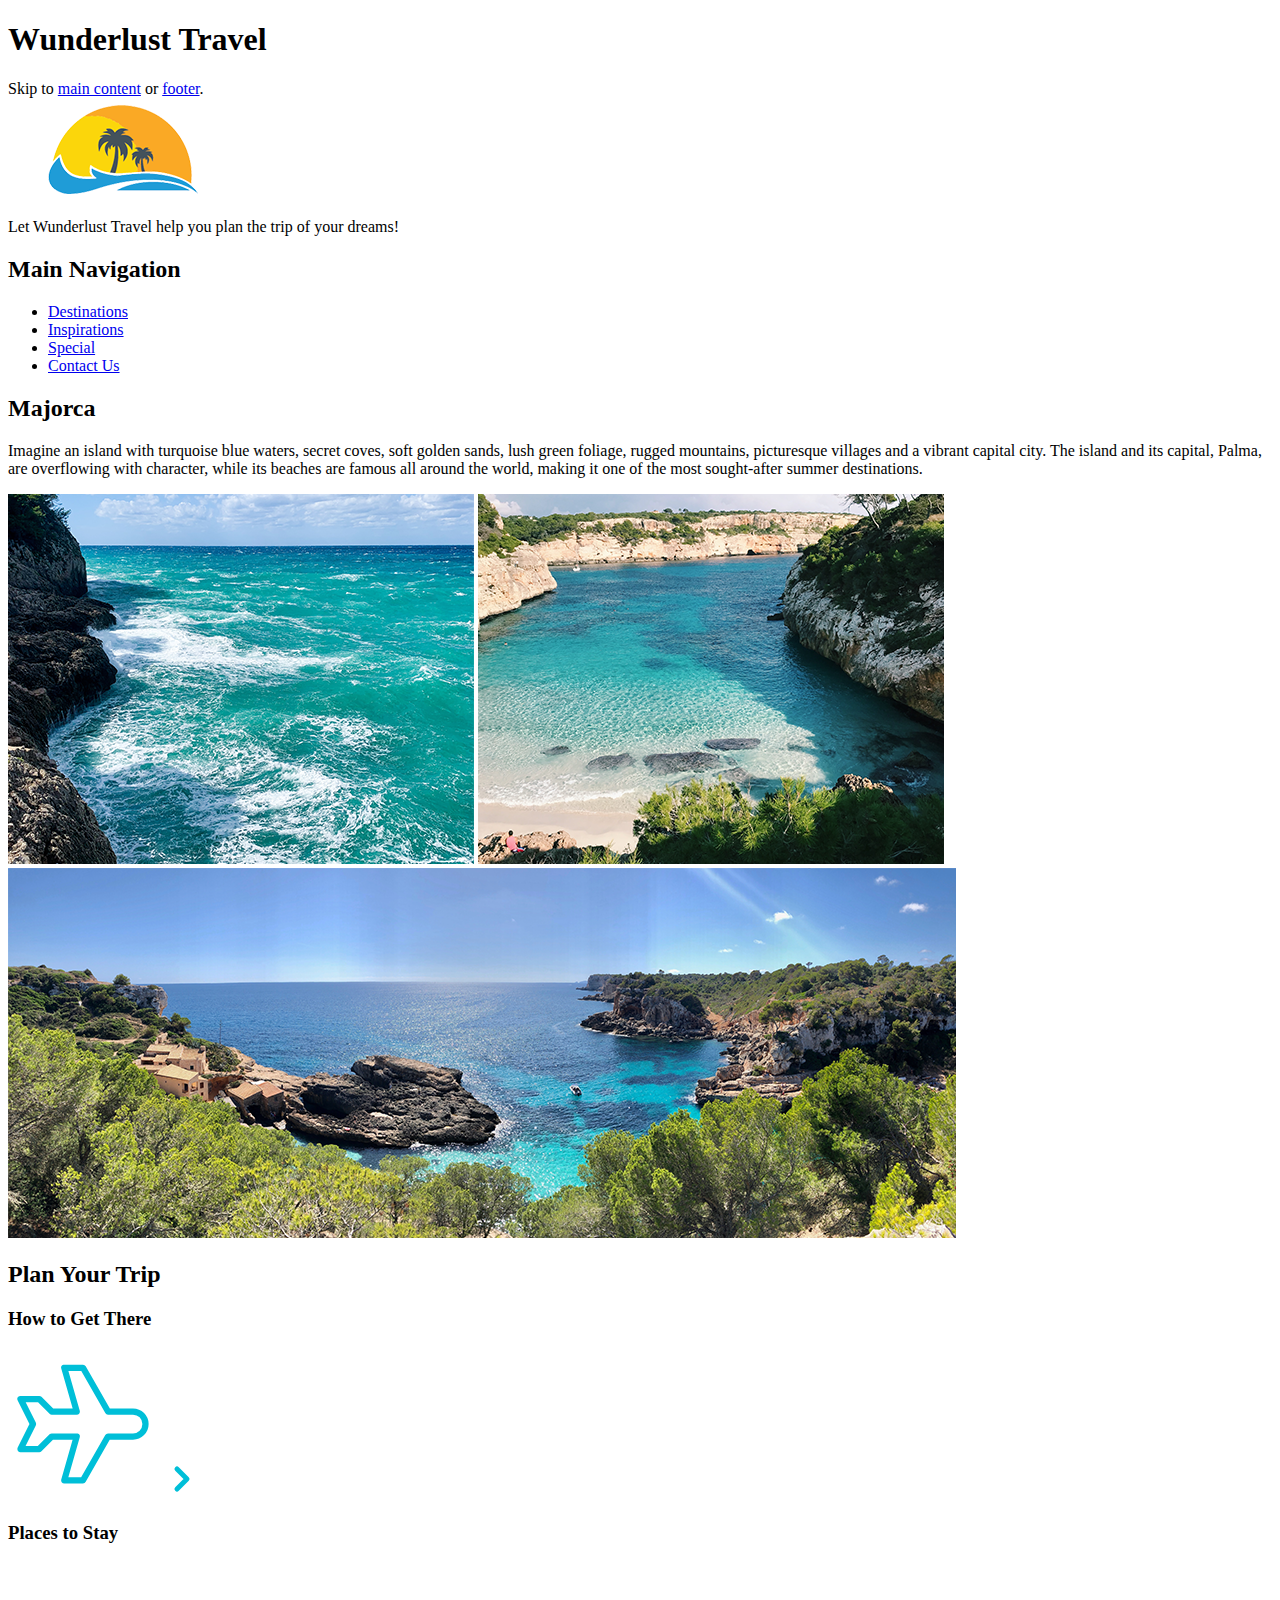
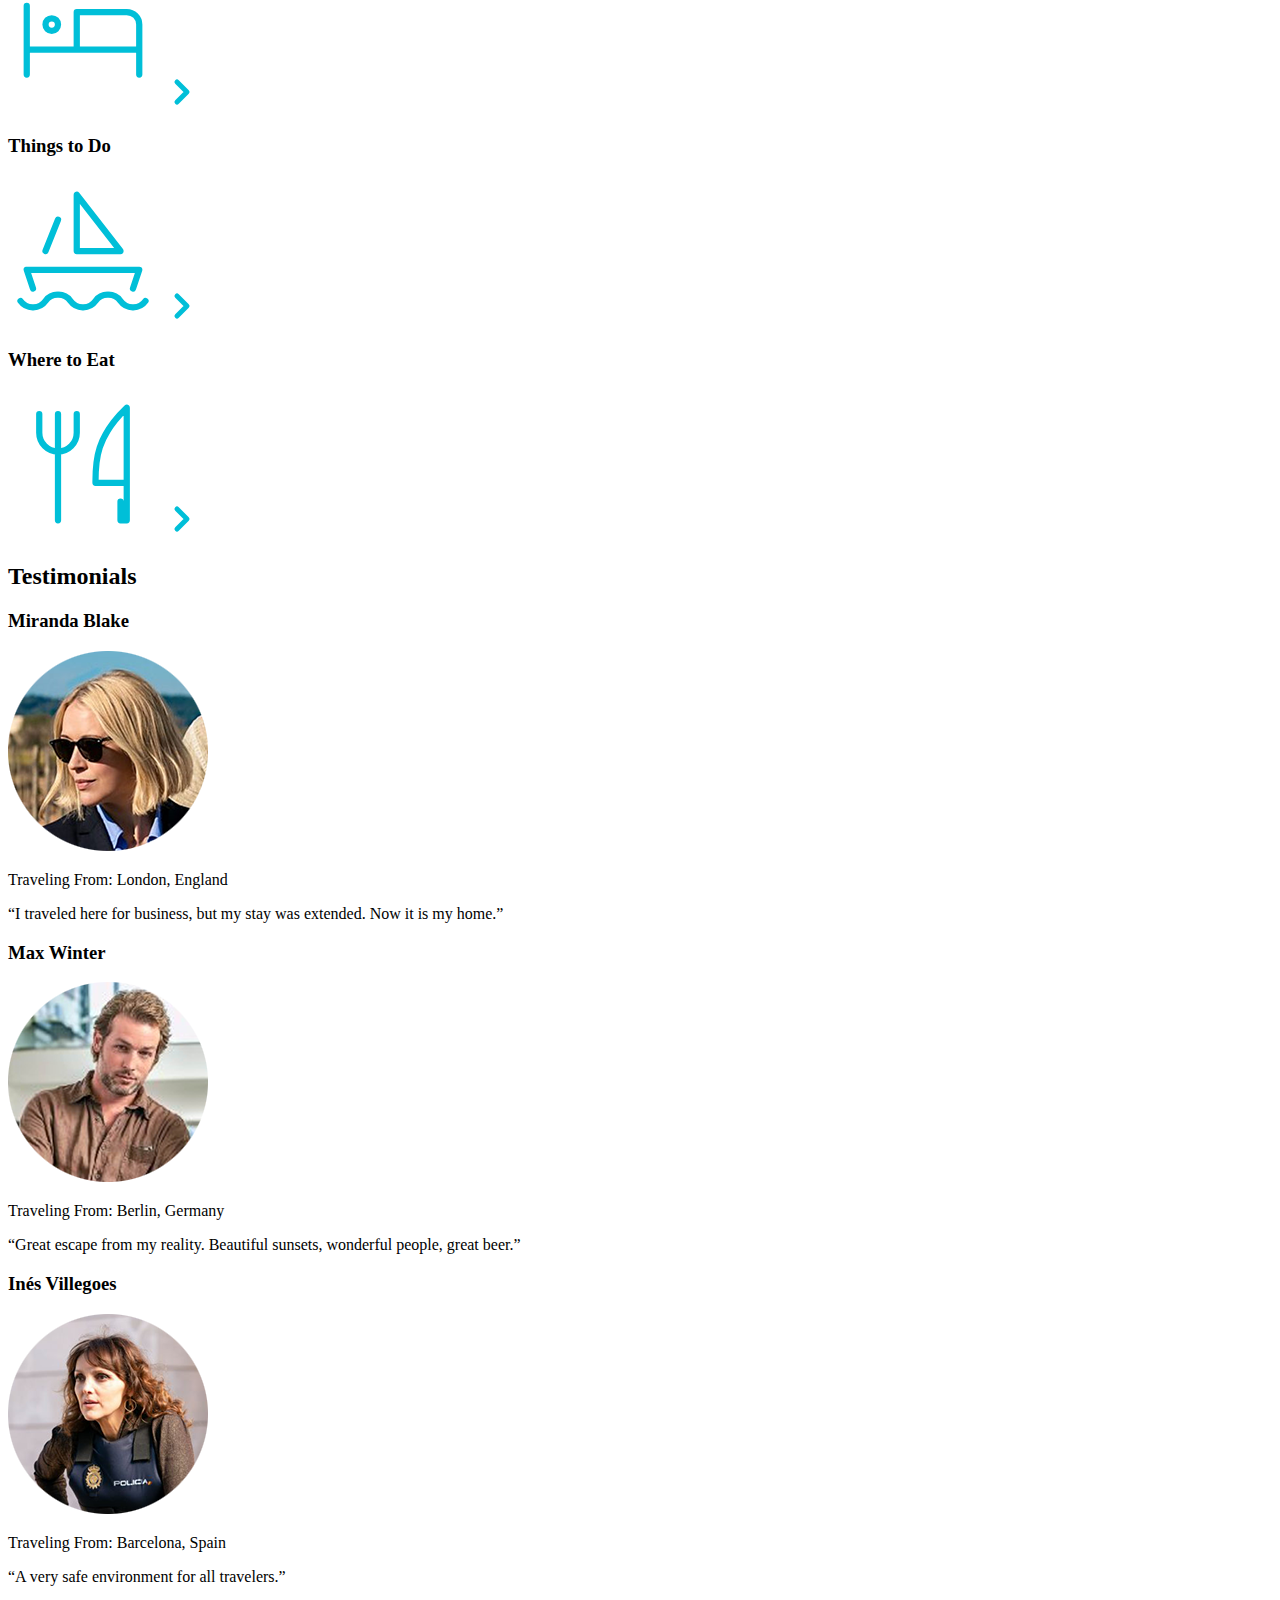
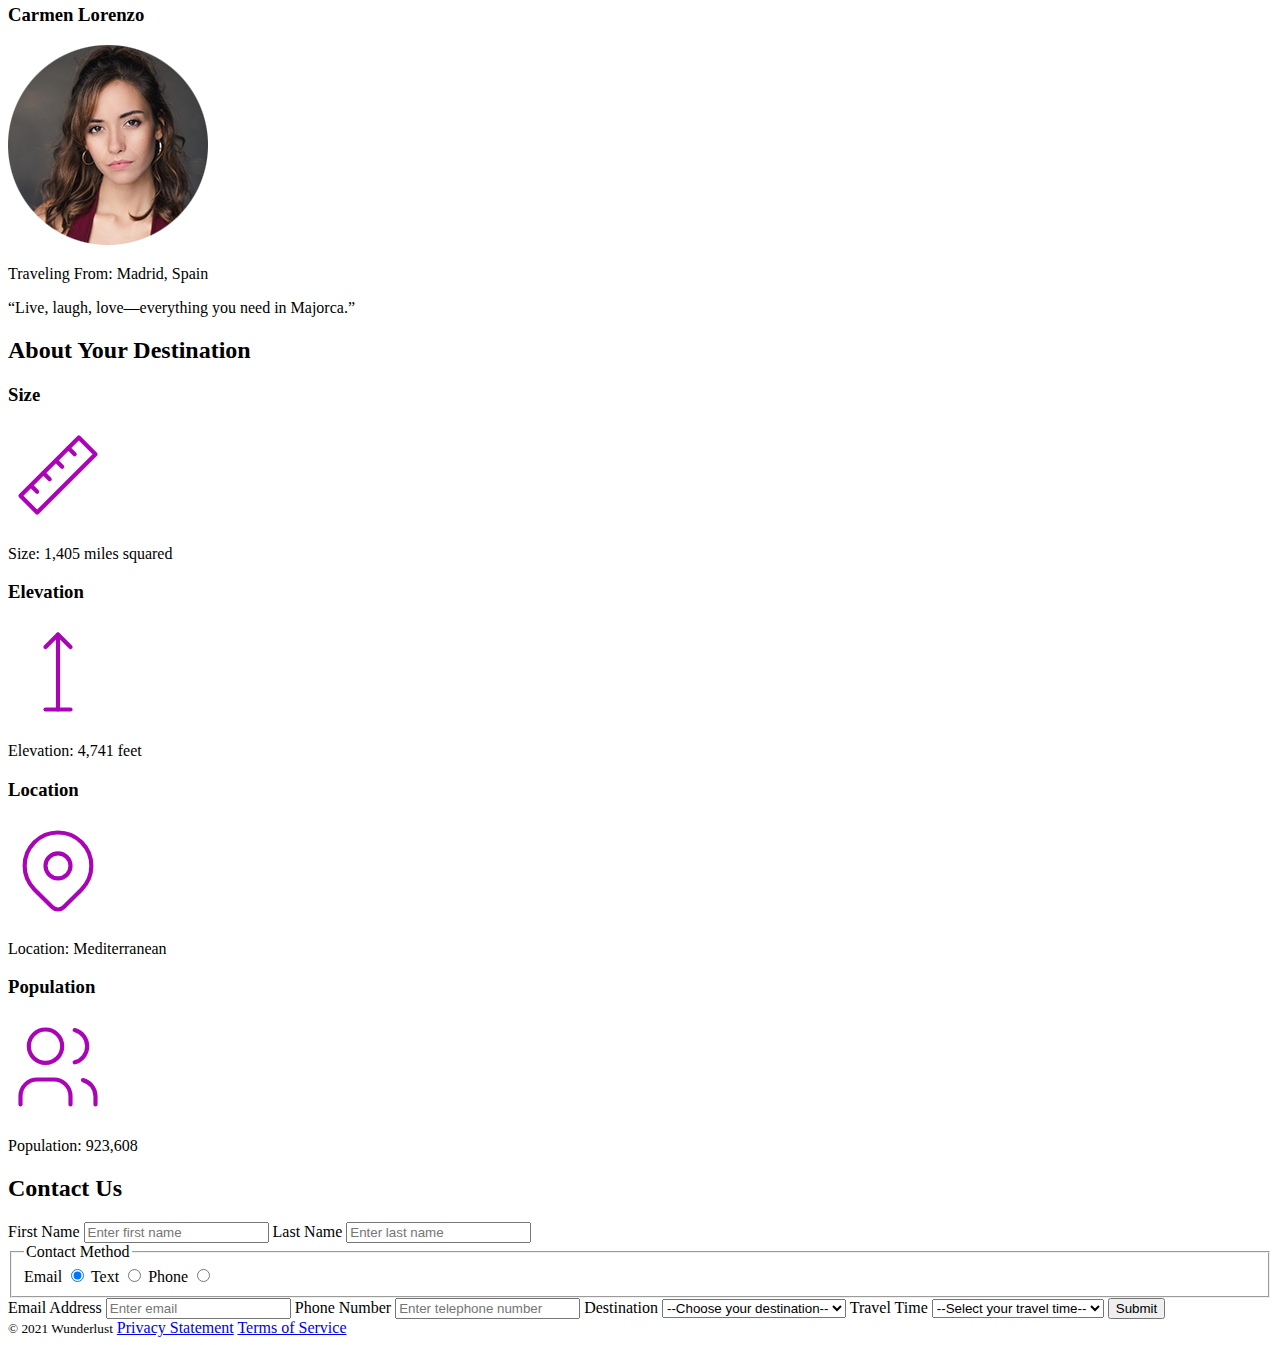
<file: index.html>
<!DOCTYPE html>
<html lang="en">
<head>
    <meta charset="UTF-8">
    <meta name="viewport" content="width=device-width, initial-scale=1.0">
    <title>Wunderlust Travel</title>
</head>
<body>
    <header>
        <h1>Wunderlust Travel</h1>
        <div> Skip to <a href="#main">main content</a> or <a href="#footer">footer</a>.</div>

        <picture>
            <source media="(min-width: 1024px)" srcset="images/logo-L.png">
            <source media="(max-width: 780px)" srcset="images/logo-M.png">
            <source media="(max-width: 320px)" srcset="images/logo-S.png">
            <img src="images/logo-S.png" alt="logo">
        </picture>

        <p>Let Wunderlust Travel help you plan the trip of your dreams!</p>

        <h2>Main Navigation</h2>
            <nav>
                <ul>
                    <li><a href="#">Destinations</a></li>
                    <li><a href="#">Inspirations</a></li>
                    <li><a href="#">Special</a></li>
                    <li><a href="#contact">Contact Us</a></li>
                </ul>
            </nav>
    </header>
    <main id="main">
        <section>
            <h2>Majorca</h2>
            <p>Imagine an island with turquoise blue waters, secret coves, soft golden sands, lush green foliage, rugged mountains, picturesque villages and a vibrant capital city. The island and its capital, Palma, are overflowing with character, while its beaches are famous all around the world, making it one of the most sought-after summer destinations.</p>

            <picture>
                <source media="(min-width: 1024px)" srcset="images/majorca-waves-L.png">
                <source media="(max-width: 780px)" srcset="images/majorca-waves-M.png">
                <source media="(max-width: 320px)" srcset="images/majorca-waves-S.png">
                <img src="images/majorca-waves-S.png" alt="Ocean waves crashing against the rocky shores of Majorca on a sunny day">
            </picture>

            <picture>
                <source media="(min-width: 1024px)" srcset="images/majorca-beach-L.png">
                <source media="(max-width: 780px)" srcset="images/majorca-beach-M.png">
                <source media="(max-width: 320px)" srcset="images/majorca-beach-S.png">
                <img src="images/majorca-beach-S.png" alt="An aerial view of a sandy beach in Majorca with ocean waters surrounded by rocky cliffs on a sunny day">
            </picture>

            <picture>
                <source media="(min-width: 1024px)" srcset="images/majorca-cove-L.png">
                <source media="(max-width: 780px)" srcset="images/majorca-cove-M.png">
                <source media="(max-width: 320px)" srcset="images/majorca-cove-S.png">
                <img src="images/majorca-cove-S.png" alt="A lush cove in Majorca with ocean waters in the distance shimmering in the sunlight">
            </picture>
        </section>
        <section>
            <h2>Plan Your Trip</h2>
                <h3>How to Get There</h3>
                    <span>
                        <svg xmlns="http://www.w3.org/2000/svg" class="icon icon-tabler icon-tabler-plane" width="150" height="150" viewBox="0 0 24 24" stroke-width="1" stroke="#00bfd8" fill="none" stroke-linecap="round" stroke-linejoin="round">
                            <path stroke="none" d="M0 0h24v24H0z" fill="none"/>
                            <path d="M16 10h4a2 2 0 0 1 0 4h-4l-4 7h-3l2 -7h-4l-2 2h-3l2 -4l-2 -4h3l2 2h4l-2 -7h3z" />
                        </svg>
                    </span>
                    <a href="#" title="Search for flights">
                        <span>
                            <svg xmlns="http://www.w3.org/2000/svg" class="icon icon-tabler icon-tabler-chevron-right" width="40" height="40" viewBox="0 0 24 24" stroke-width="3" stroke="#00bfd8" fill="none" stroke-linecap="round" stroke-linejoin="round">
                                <path stroke="none" d="M0 0h24v24H0z" fill="none"/>
                                <polyline points="9 6 15 12 9 18" />
                            </svg>
                        </span>     
                    </a>
                <h3>Places to Stay</h3>
                    <span>
                        <svg xmlns="http://www.w3.org/2000/svg" class="icon icon-tabler icon-tabler-bed" width="150" height="150" viewBox="0 0 24 24" stroke-width="1" stroke="#00bfd8" fill="none" stroke-linecap="round" stroke-linejoin="round">
                            <path stroke="none" d="M0 0h24v24H0z" fill="none"/>
                            <path d="M3 7v11m0 -4h18m0 4v-8a2 2 0 0 0 -2 -2h-8v6" />
                            <circle cx="7" cy="10" r="1" />
                        </svg>
                    </span>
                    <a href="#" title="Search for Hotels">
                        <span>
                            <svg xmlns="http://www.w3.org/2000/svg" class="icon icon-tabler icon-tabler-chevron-right" width="40" height="40" viewBox="0 0 24 24" stroke-width="3" stroke="#00bfd8" fill="none" stroke-linecap="round" stroke-linejoin="round">
                                <path stroke="none" d="M0 0h24v24H0z" fill="none"/>
                                <polyline points="9 6 15 12 9 18" />
                            </svg>
                        </span>
                    </a>
                <h3>Things to Do</h3>
                    <span>
                        <svg xmlns="http://www.w3.org/2000/svg" class="icon icon-tabler icon-tabler-sailboat" width="150" height="150" viewBox="0 0 24 24" stroke-width="1" stroke="#00bfd8" fill="none" stroke-linecap="round" stroke-linejoin="round">
                            <path stroke="none" d="M0 0h24v24H0z" fill="none"/>
                            <path d="M2 20a2.4 2.4 0 0 0 2 1a2.4 2.4 0 0 0 2 -1a2.4 2.4 0 0 1 2 -1a2.4 2.4 0 0 1 2 1a2.4 2.4 0 0 0 2 1a2.4 2.4 0 0 0 2 -1a2.4 2.4 0 0 1 2 -1a2.4 2.4 0 0 1 2 1a2.4 2.4 0 0 0 2 1a2.4 2.4 0 0 0 2 -1" />
                            <path d="M4 18l-1 -3h18l-1 3" />
                            <path d="M11 12h7l-7 -9v9" />
                            <line x1="8" y1="7" x2="6" y2="12" />
                        </svg>
                    </span>
                    <a href="#" title="Search for Activities">
                        <span>
                            <svg xmlns="http://www.w3.org/2000/svg" class="icon icon-tabler icon-tabler-chevron-right" width="40" height="40" viewBox="0 0 24 24" stroke-width="3" stroke="#00bfd8" fill="none" stroke-linecap="round" stroke-linejoin="round">
                                <path stroke="none" d="M0 0h24v24H0z" fill="none"/>
                                <polyline points="9 6 15 12 9 18" />
                            </svg>
                        </span>
                    </a>
                <h3>Where to Eat</h3>
                    <span>
                        <svg xmlns="http://www.w3.org/2000/svg" class="icon icon-tabler icon-tabler-tools-kitchen-2" width="150" height="150" viewBox="0 0 24 24" stroke-width="1" stroke="#00bfd8" fill="none" stroke-linecap="round" stroke-linejoin="round">
                            <path stroke="none" d="M0 0h24v24H0z" fill="none"/>
                            <path d="M19 3v12h-5c-.023 -3.681 .184 -7.406 5 -12zm0 12v6h-1v-3m-10 -14v17m-3 -17v3a3 3 0 1 0 6 0v-3" />
                        </svg>
                    </span>
                    <a href="#" title="Search for Restaurants">
                        <span>
                            <svg xmlns="http://www.w3.org/2000/svg" class="icon icon-tabler icon-tabler-chevron-right" width="40" height="40" viewBox="0 0 24 24" stroke-width="3" stroke="#00bfd8" fill="none" stroke-linecap="round" stroke-linejoin="round">
                                <path stroke="none" d="M0 0h24v24H0z" fill="none"/>
                                <polyline points="9 6 15 12 9 18" />
                            </svg>
                        </span> 
                    </a>
        </section>
        <section>
            <h2>Testimonials</h2>
                <h3>Miranda Blake</h3>
                    <picture>
                        <source media="(min-width: 1024px)" srcset="images/miranda-blake-L.png">
                        <source media="(max-width: 780px)" srcset="images/miranda-blake-M.png">
                        <source media="(max-width: 320px)" srcset="images/miranda-blake-S.png">
                        <img src="images/miranda-blake-S.png" alt="A portrait photo of a blonde woman named Miranda Blake wearing sunglasses">
                    </picture>
                    <p>Traveling From: London, England</p>
                    <q>I traveled here for business, but my stay was extended. Now it is my home.</q>

                <h3>Max Winter</h3>
                    <picture>
                        <source media="(min-width: 1024px)" srcset="images/max-winter-L.png">
                        <source media="(max-width: 780px)" srcset="images/max-winter-M.png">
                        <source media="(max-width: 320px)" srcset="images/max-winter-S.png">
                        <img src="images/max-winter-S.png" alt="A portrait photo of an adult man named Max Winter wearing a brown collared shirt">
                    </picture>
                    <p>Traveling From: Berlin, Germany</p>
                    <q>Great escape from my reality. Beautiful sunsets, wonderful people, great beer.</q>

                <h3>Inés Villegoes</h3>
                    <picture>
                        <source media="(min-width: 1024px)" srcset="images/ines-villegoes-L.png">
                        <source media="(max-width: 780px)" srcset="images/ines-villegoes-M.png">
                        <source media="(max-width: 320px)" srcset="images/ines-villegoes-S.png">
                        <img src="images/ines-villegoes-S.png" alt="A portrait photo of a redheaded woman named Inés Villegoes wearing blue police vest over a brown long-sleeve shirt">
                    </picture>
                    <p>Traveling From: Barcelona, Spain</p>
                    <q>A very safe environment for all travelers.</q>

                <h3>Carmen Lorenzo</h3>
                    <picture>
                        <source media="(min-width: 1024px)" srcset="images/carmen-lorenzo-L.png">
                        <source media="(max-width: 780px)" srcset="images/carmen-lorenzo-M.png">
                        <source media="(max-width: 320px)" srcset="images/carmen-lorenzo-S.png">
                        <img src="images/carmen-lorenzo-S.png" alt="A portrait photo of a young woman with reddish-brown hair named Carmen Lorenzo wearing large hoop earrings and a red top">
                    </picture>
                    <p>Traveling From: Madrid, Spain</p>
                    <q>Live, laugh, love&#8212;everything you need in Majorca.</q>
        </section>
        <section>
            <h2>About Your Destination</h2>
                <h3>Size</h3>
                    <span>
                        <svg xmlns="http://www.w3.org/2000/svg" class="icon icon-tabler icon-tabler-ruler-2" width="100" height="100" viewBox="0 0 24 24" stroke-width="1" stroke="#a905b6" fill="none" stroke-linecap="round" stroke-linejoin="round">
                            <path stroke="none" d="M0 0h24v24H0z" fill="none"/>
                            <path d="M17 3l4 4l-14 14l-4 -4z" />
                            <path d="M16 7l-1.5 -1.5" />
                            <path d="M13 10l-1.5 -1.5" />
                            <path d="M10 13l-1.5 -1.5" />
                            <path d="M7 16l-1.5 -1.5" />
                        </svg>
                    </span>
                    <p>Size: 1,405 miles squared</p>
                <h3>Elevation</h3>
                    <span>
                        <svg xmlns="http://www.w3.org/2000/svg" class="icon icon-tabler icon-tabler-arrow-top-bar" width="100" height="100" viewBox="0 0 24 24" stroke-width="1" stroke="#a905b6" fill="none" stroke-linecap="round" stroke-linejoin="round">
                            <path stroke="none" d="M0 0h24v24H0z" fill="none"/>
                            <line x1="12" y1="21" x2="12" y2="3" />
                            <path d="M15 6l-3 -3l-3 3" />
                            <line x1="9" y1="21" x2="15" y2="21" />
                        </svg>
                    </span>
                    <p>Elevation: 4,741 feet</p>
                <h3>Location</h3>
                    <span>
                        <svg xmlns="http://www.w3.org/2000/svg" class="icon icon-tabler icon-tabler-map-pin" width="100" height="100" viewBox="0 0 24 24" stroke-width="1" stroke="#a905b6" fill="none" stroke-linecap="round" stroke-linejoin="round">
                            <path stroke="none" d="M0 0h24v24H0z" fill="none"/>
                            <circle cx="12" cy="11" r="3" />
                            <path d="M17.657 16.657l-4.243 4.243a2 2 0 0 1 -2.827 0l-4.244 -4.243a8 8 0 1 1 11.314 0z" />
                        </svg>
                    </span>
                    <p>Location: Mediterranean</p>
                <h3>Population</h3>
                    <span>
                        <svg xmlns="http://www.w3.org/2000/svg" class="icon icon-tabler icon-tabler-users" width="100" height="100" viewBox="0 0 24 24" stroke-width="1" stroke="#a905b6" fill="none" stroke-linecap="round" stroke-linejoin="round">
                            <path stroke="none" d="M0 0h24v24H0z" fill="none"/>
                            <circle cx="9" cy="7" r="4" />
                            <path d="M3 21v-2a4 4 0 0 1 4 -4h4a4 4 0 0 1 4 4v2" />
                            <path d="M16 3.13a4 4 0 0 1 0 7.75" />
                            <path d="M21 21v-2a4 4 0 0 0 -3 -3.85" />
                        </svg>
                    </span>
                    <p>Population: 923,608</p>
        </section>
        <section id="contact">
            <h2>Contact Us</h2>

            <form action="https://wp.zybooks.com/form-viewer.php" method="post">
				<label for="first-name">First Name</label>
				<input id="first-name" name="first-name" type="text" placeholder="Enter first name" required>

                <label for="last-name">Last Name</label>
				<input id="last-name" name="last-name" type="text" placeholder="Enter last name" required>

                <fieldset>
					<legend>Contact Method</legend>
					<label for="choice1">Email</label>
					<input
						id="choice1"
						name="contact-method"
						type="radio"
						value="email"
						checked
						required
					>
					<label for="choice2">Text</label>
					<input
						id="choice2"
						name="contact-method"
						type="radio"
						value="text"
					>
                    <label for="choice3">Phone</label>
                    <input
						id="choice3"
						name="contact-method"
						type="radio"
						value="phone"
					>
				</fieldset>

				<label for="email">Email Address</label>
				<input id="email" name="email" type="email" placeholder="Enter email" required>

				<label for="phone">Phone Number</label>
				<input id="phone" name="phone" type="tel" placeholder="Enter telephone number" required>
				
                <label for="destination">Destination</label>
                <select id="destination" name="destination" required>
                    <option value="" selected>--Choose your destination--</option>
                    <option value="Barcelona">Barcelona</option>
                    <option value="Granada">Granada</option>
                    <option value="Ibiza">Ibiza</option>
                    <option value="Madrid">Madrid</option>
                    <option value="Majorca">Majorca</option>
                    <option value="Seville">Seville</option>
                    <option value="Tenerife">Tenerife</option>
                    <option value="Valencia">Valencia</option>
                </select>

                <label for="travel-time">Travel Time</label>
                <select id="travel-time" name="travel-time" required>
                    <option value="" selected>--Select your travel time--</option>
                    <option value="Fall">Fall</option>
                    <option value="Winter">Winter</option>
                    <option value="Spring">Spring</option>
                    <option value="Summer">Summer</option>
                    <option value="Flexible">Flexible</option>
                </select>

				<input type="submit" value="Submit">
            </form>
        </section>
    </main>
    <footer id="footer">
        <small>&copy; 2021 Wunderlust</small>
        <a href="#">Privacy Statement</a>
        <a href="#">Terms of Service</a>
    </footer>
</body>
</html>
</file>
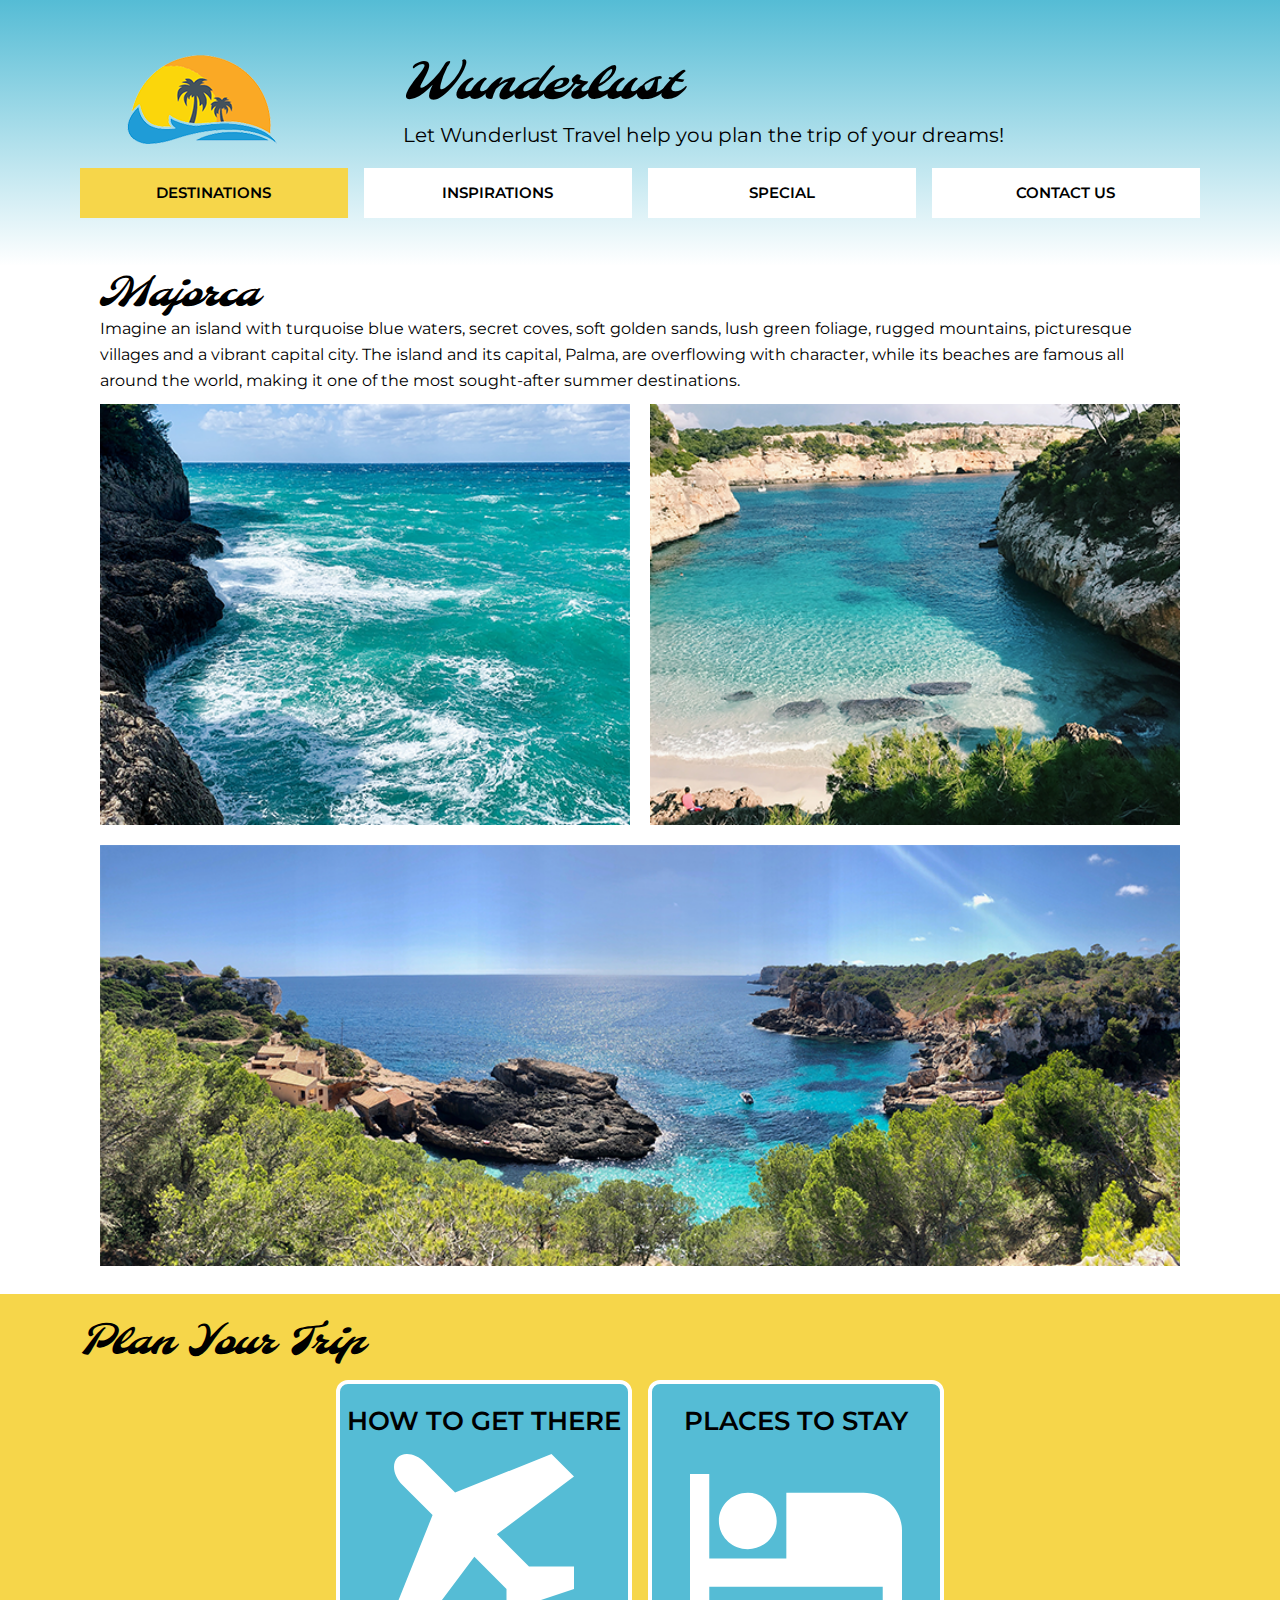
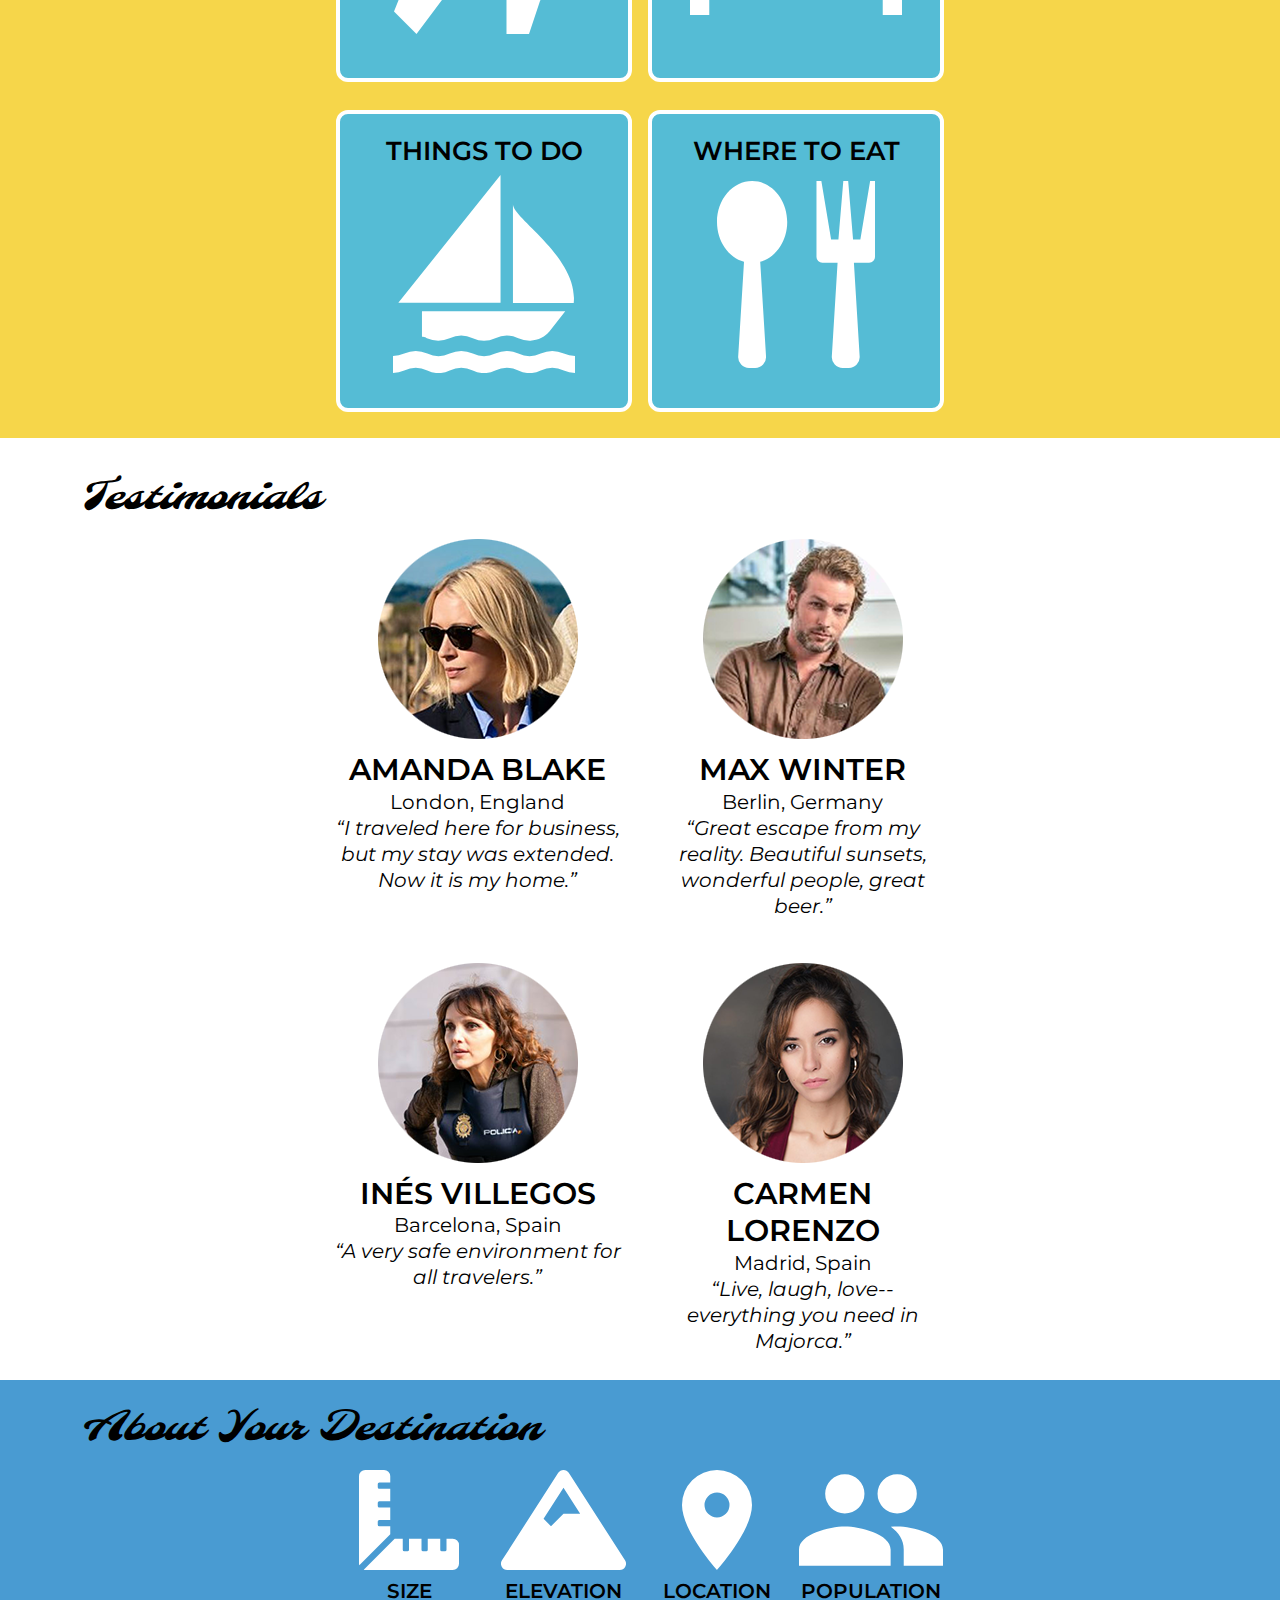
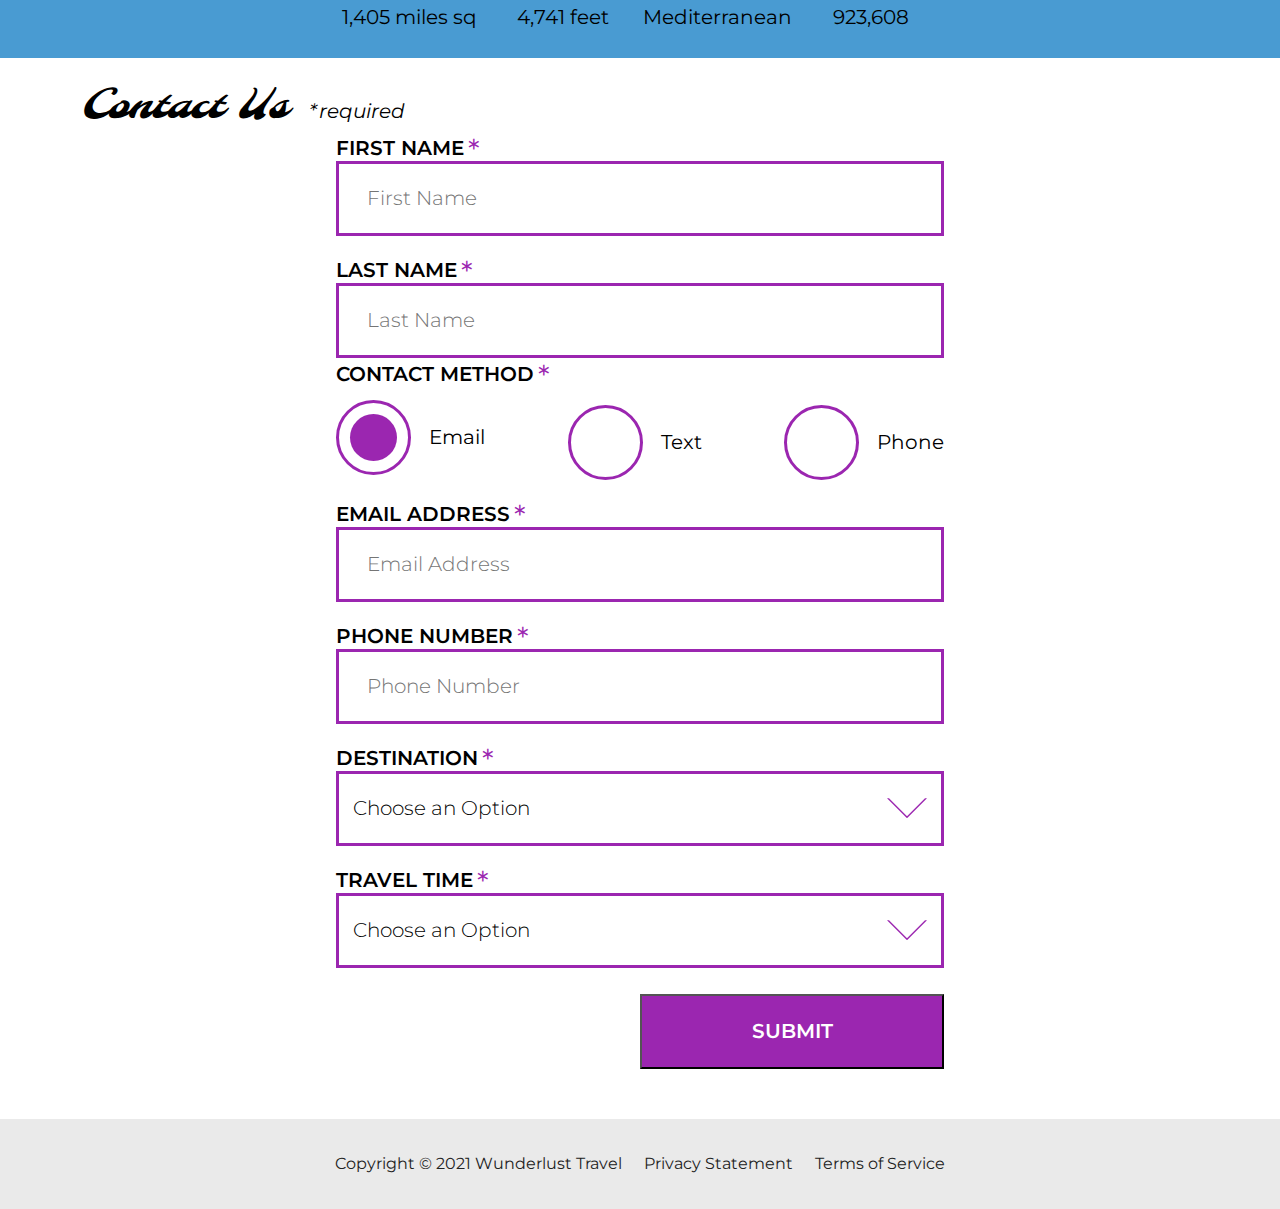
<file: wunderlust-majorca.html>
<!DOCTYPE html>
<html lang="en">
    <head>
        <meta charset="utf-8">
        <meta name="viewport" content="width=device-width, initial-scale=1">
        <meta name="author" content="Jessica Barnett, Christina Carrasquilla">
        <meta name="description" content="Let Wunderlust Travel take you to beautiful Majorca this year! Majorca is a beautiful island and offers beauty and fun to its visitors">
        <meta name="keywords" content="travel, majorca, beach, island, vacation, destination, getaway, restaurants in majorca, entertainment in majorca, testimonials from visitors">
        <title>Wunderlust Travel</title>
        <meta name="robots" content="index,follow">

        <!-- ~~~~~~~~~~ TWITTER CARD TAGS ~~~~~~~~~~ -->
        <meta name="twitter:card" content="summary_large_image">
        <meta name="twitter:site" content="@wunderlusttravel">
        <meta name="twitter:creator" content="@wunderlusttravel">
        <meta name="twitter:title" content="Wunderlust Travel: Majorca">
        <meta name="twitter:description" content="Let Wunderlust Travel take you to beautiful Majorca this year! Majorca is a beautiful island and offers beauty and fun to its visitors">
        <meta name="twitter:image" content="https://wunderlusttravel.com/images/majorca-cove.png">

        <!-- ~~~~~~~~~~ OPEN GRAPH META TAGS ~~~~~~~~~~ -->
        <meta property="og:title" content="See Majorca with Wunderlust Travel">
        <meta property="og:type" content="website">
        <meta property="og:image" content="https://wunderlusttravel.com/images/majorca-cove.png">
        <meta property="og:url" content="https://wunderlusttravel.com/majorca">
        <meta property="og:description" content="Let Wunderlust Travel take you to beautiful Majorca this year! Majorca is a beautiful island and offers beauty and fun to its visitors">
        <!-- ~~~~~~~~~~FAVICON ~~~~~~~~~~ -->
        <link rel="shortcut icon" href="images/favicon.png">

        <!-- ~~~~~~~~~~ GOOGLE FONTS ~~~~~~~~~~ -->
        <link rel="preconnect" href="https://fonts.googleapis.com">
        <link rel="preconnect" href="https://fonts.gstatic.com" crossorigin>
        <link href="https://fonts.googleapis.com/css2?family=Molle:ital@1&family=Montserrat:wght@400;600&display=swap" rel="stylesheet">
        <link href="styles.css" rel="stylesheet">
    </head>
    <body>
        <a id="skip" href="#main-content">Skip to Main Content</a>
        <!-- styling skip links: https://webaim.org/techniques/css/invisiblecontent/ -->
        <header>
            <a href="index.html" id="logo"><img src="images/logo.png" alt="The Wunderlust logo shows blue waves and the outline of two palm trees against an orange sun"></a>
            <h1>Wunderlust</h1>
			<p>Let Wunderlust Travel help you plan the trip of your dreams!</p>			
            <nav>
                <div id="menu-toggle">
                    <!-- responsive menu code from (with changes made to match mockups): https://css-tricks.com/three-css-alternatives-to-javascript-navigation/ -->
                    <h2 class="sr-only">Main Navigation</h2>
                    <!-- hidden but accessible headings from: https://webaim.org/techniques/css/invisiblecontent/ -->
                    <input name="toggle" id="toggle" type="checkbox">
                    <label for="toggle">Menu</label>
                    <ul>
                        <li class="active"><a href="#">Destinations</a></li>
                        <li><a href="#">Inspirations</a></li>
                        <li><a href="#">Special</a></li>
                        <li><a href="#">Contact Us</a></li>
                    </ul>
                </div>
            </nav>
        </header>
        <main id="main-content">
            <article>
                <div id="intro">  
                    <h2>Majorca</h2>
                    <p>Imagine an island with turquoise blue waters, secret coves, soft golden sands, lush green foliage, rugged mountains, picturesque villages and a vibrant capital city. The island and its capital, Palma, are overflowing with character, while its beaches are famous all around the world, making it one of the most sought-after summer destinations.</p>
                    <div id="img-grid">
                        <img src="images/majorca-waves.png" alt="Turquoise blue waters with white wave caps crashing against a rock cliff">
                        <img src="images/majorca-beach.png" alt="A calm cove with turquoise waters calmly lapping at a light sand beach">
                        <picture>
                            <source srcset="images/majorca-cove-small.png"
                                media="(max-width: 500px)">
                            <img src="images/majorca-cove.png" alt="Deep blue water leading to the horizon with the island and trees in the foreground">
                        </picture>
                    </div>
                </div>  
                <section id="plan">
                    <h3>Plan Your Trip</h3>
                    <div>
                        <section>
                            <h4>How to Get There</h4>
                            <a href="#" title="Search for flights">
                                <img src="images/get.svg" alt="airplane icon">
                            </a>
                        </section>      
                        <section>
                            <h4>Places to Stay</h4>
                            <a href="#" title="Search for hotels">
                                <img src="images/stay.svg" alt="bed icon">
                            </a>
                        </section>
                        <section>
                            <h4>Things to Do</h4>
                            <a href="#" title="Search for Activities">
                                <img src="images/do.svg" alt="sailboat icon">
                            </a>                     
                        </section>    
                        <section>
                            <h4>Where to Eat</h4>
                            <a href="#" title="Search for Restaurants">
                                <img src="images/eat.svg" alt="fork and spoon icon">                         
                            </a>
                        </section>
                    </div>   
                </section>
                <section id="testimonials">
                    <h3>Testimonials</h3>
                    <div>
                        <section>
                            <img src="images/miranda-blake.png" alt="Miranda Blake has a blonde bob and is wearing dark sunglasses">
                            <h4>Amanda Blake</h4>
                            <p>London, England</p>
                            <q>I traveled here for business, but my stay was extended. Now it is my home.</q>
                        </section>
                        <section>
                            <img src="images/max-winter.png" alt="Max Winter has dark blonde hair and a trimmed beard and mustache">
                            <h4>Max Winter</h4>
                            <p>Berlin, Germany</p>
                            <q>Great escape from my reality. Beautiful sunsets, wonderful people, great beer.</q>
                        </section>
                        <section>
                            <img src="images/ines-villegoes.png" alt="Ines Villegos has shoulder-length, wavy, brown hair and is wearing a brown sweater"> 
                            <h4>Inés Villegos</h4> 
                            <p>Barcelona, Spain</p>
                            <q>A very safe environment for all travelers.</q>
                        </section>
                        <section>
                            <img src="images/carmen-lorenzo.png" alt="Carmen Lorenzo has long, dark brown hair and is wearing gold hoop earrings">
                            <h4>Carmen Lorenzo</h4> 
                            <p>Madrid, Spain</p>
                            <q>Live, laugh, love-- everything you need in Majorca.</q>
                        </section>
                    </div>
                </section>
                <section id="about">
                    <h3>About Your Destination</h3>
                    <div>
                        <section>
                            <img src="images/size.svg" alt="ruler icon">
                            <h4>Size</h4> 
                            <p>1,405 miles sq</p>
                        </section>
                        <section>
                            <img src="images/elevation.svg" alt="mountain icon">
                            <h4>Elevation</h4> 
                            <p>4,741 feet</p>
                        </section>
                        <section>
                            <img src="images/location.svg" alt="location pin icon">
                            <h4>Location</h4> 
                            <p>Mediterranean</p>
                        </section>
                        <section>
                            <img src="images/population.svg" alt="people icon">
                            <h4>Population</h4>
                            <p>923,608</p>
                        </section>
                    </div>  
                </section>
                <section id="contact">
                    <h3>Contact Us <span class="form-required">*required</span></h3>
                    <form method="post" action="https://wp.zybooks.com/form-viewer.php">
                        <div id="names">
                            <label for="fName">First Name<span class="required">*</span></label>
                            <input type="text" name="fName" id="fName" autocomplete="given-name" placeholder="First Name" required>
                            <!-- custom input styles from https://moderncss.dev/custom-css-styles-for-form-inputs-and-textareas/ -->
                            <label for="lName">Last Name<span class="required">*</span></label>
                            <input type="text" name="lName" id="lName" autocomplete="family-name" placeholder="Last Name" required>
                        </div>
                        <div id="nums">
                            <fieldset>
                                <legend>Contact Method<span class="required">*</span></legend>
                                <!-- custom radio button styles from https://moderncss.dev/pure-css-custom-styled-radio-buttons/ -->
                                <label for="prefEmail">
                                    <span class="radio-input">
                                        <input type="radio" name="contactPref" id="prefEmail" required checked>
                                        <span class="radio-control"></span>
                                    </span>
                                    <span class="radio-label">Email</span>
                                </label>
                                <label for="prefText">
                                    <span class="radio-input">
                                        <input type="radio" name="contactPref" id="prefText">
                                        <span class="radio-control"></span>
                                    </span>
                                    <span class="radio-label">Text</span>
                                </label>
                                <label for="prefPhone">
                                    <span class="radio-input">
                                        <input type="radio" name="contactPref" id="prefPhone">
                                        <span class="radio-control"></span>
                                    </span>
                                    <span class="radio-label">Phone</span>
                                </label>
                            </fieldset>
                            <label for="email">Email Address<span class="required">*</span></label>
                            <input type="email" name="email" id="email" autocomplete="email" placeholder="Email Address" required>
                            <label for="phone">Phone Number<span class="required">*</span></label>
                            <input type="tel" name="phone" id="phone" autocomplete="tel" placeholder="Phone Number" required>
                        </div>
                        <div id="selects">
                            <!-- custom select styles from: https://moderncss.dev/custom-select-styles-with-pure-css/ -->
                            <label for="destination">Destination<span class="required">*</span></label>
                            <div class="custom-select">
                                <select name="destination" id="destination" required>
                                    <option value="" disabled selected>Choose an Option</option>
                                    <option value="barcelona">Barcelona</option>
                                    <option value="granada">Granada</option>
                                    <option value="ibiza">Ibiza</option>
                                    <option value="madrid">Madrid</option>
                                    <option value="majora">Majora</option>
                                    <option value="seville">Seville</option>
                                    <option value="tenerife">Tenerife</option>
                                    <option value="valencia">Valencia</option>
                                </select>
                                <span class="focus"></span>
                            </div>  
                            <label for="travelTime">Travel Time<span class="required">*</span></label>
                            <div class="custom-select">
                                <select name="travelTime" id="travelTime" required>
                                    <option value="" disabled selected>Choose an Option</option>
                                    <option value="fall">Fall</option>
                                    <option value="winter">Winter</option>
                                    <option value="spring">Spring</option>
                                    <option value="summer">Summer</option>
                                    <option value="flexible">Flexible</option>
                                </select>
                                <span class="focus"></span>
                            </div> 
                            <input type="submit" name="mySubmit" id="mySubmit" value="Submit">
                        </div>
                    </form>
                </section>
            </article>
        </main>
        <footer>
            <p>Copyright &copy; 2021 Wunderlust Travel</p>
            <a href="#">Privacy Statement</a>
            <a href="#">Terms of Service</a>
        </footer>
    </body>
</html>
</file>
<file: styles.css>
/* Connor Ward */
/* http://meyerweb.com/eric/tools/css/reset/
v2.0 | 20110126
License: none (public domain)
*/
html,
body,
div,
span,
applet,
object,
iframe,
h1,
h2,
h3,
h4,
h5,
h6,
p,
blockquote,
pre,
a,
abbr,
acronym,
address,
big,
cite,
code,
del,
dfn,
em,
img,
ins,
kbd,
q,
s,
samp,
small,
strike,
strong,
sub,
sup,
tt,
var,
b,
u,
i,
center,
dl,
dt,
dd,
ol,
ul,
li,
fieldset,
form,
label,
legend,
table,
caption,
tbody,
tfoot,
thead,
tr,
th,
td,
article,
aside,
canvas,
details,
embed,
figure,
figcaption,
footer,
header,
hgroup,
menu,
nav,
output,
ruby,
section,
summary,
time1,
mark,
audio,
video {
  margin: 0;
  padding: 0;
  border: 0;
  font-size: 100%;
  font: inherit;
  vertical-align: baseline;
}
/* HTML5 display-role reset for older browsers */
article,
aside,
details,
figcaption,
figure,
footer,
header,
hgroup,
menu,
nav,
section {
  display: block;
}
body {
  line-height: 1;
}
ol,
ul {
  list-style: none;
}
blockquote,
q {
  quotes: none;
}
blockquote:before,
blockquote:after,
q:before,
q:after {
  content: "";
  content: none;
}
table {
  border-collapse: collapse;
  border-spacing: 0;
}

/* End of CSS reset */

/* Additional resets */

button {
  border: none;
}

/* Box Model Fix / Border Box Fix */

html {
  box-sizing: border-box;
}

*,
*:before,
*:after {
  box-sizing: inherit;
}

/* Responsive images */

img {
  max-width: 100%;
}

/* --------- End of boilerplate CSS --------- */

@import url("https://fonts.googleapis.com/css2?family=Molle&family=Montserrat:wght@100..900&display=swap");

/* Root variables */

:root {
  --yellow: #f6d64a;
  --teal: #55bcd5;
  --purple: #9b26b0;
  --blue: #499bd2;
  --dark-gray: #222222;
  --light-gray: #eaeaea;
  --white: #ffffff;
  --black: #000000;
  --molle: "Molle", cursive, system-ui;
  --montserrat: "Montserrat", sans-serif, system-ui;
  --time1: 0.3s;
  --section-padding-top: 2.25rem; /* 36px */
  --section-pd-top-bottom-1920: 6rem; /* make it 6rem - was 4.375rem */
}

/* About */

#about {
  background-color: var(--blue);
}

#about div {
  display: grid;
  justify-content: center;
  align-content: center;
  grid-template-columns: 1fr 1fr;
  grid-template-rows: 1fr 1fr;
  padding: 2.25rem 1.5rem 1.75rem 1.5rem;
  gap: 1.25rem; /* 20px */
  margin: 0 auto;
}

#about section {
  display: flex;
  flex-direction: column;
  justify-content: center;
  align-items: center;
}

@media (min-width: 48rem) {
  #about {
    padding-left: 5rem;
    padding-right: 5rem;
  }
  #about div {
    grid-template-columns: repeat(4, minmax(12.5%, 144px));
    grid-template-rows: 1fr;
    padding: 1.75rem 0;
    gap: 0.625rem;
  }
  #about section {
    justify-content: flex-start;
  }
}

@media (min-width: 120rem) {
  #about {
    padding: var(--section-pd-top-bottom-1920) 8.75rem;
  }
  #about div {
    display: flex;
    justify-content: center;
    gap: 4rem;
  }
}

#about img {
  height: 100px;
}

@media (min-width: 120rem) {
  #about img {
    height: 150px;
  }
}

#about h4 {
  font-size: 1.25rem; /* 20px */
  text-transform: uppercase;
  font-variation-settings: "wght" 600;
  padding-top: 0.5rem;
}

/* Body - line-height, body elements - general/base padding */

body {
  line-height: 2rem;
}

@media (min-width: 48rem) {
  body {
    line-height: 1.625rem;
  }
}

:is(#plan, #testimonials, #about, #contact) {
  padding-top: var(--section-padding-top);
}

@media (max-width: 767px) {
  :is(#plan, #testimonials, #about, #contact) {
    /* Everything but #img-grid, menu, and footer. h1, h2, and p in header and #intro + the entirety of #plan, #testimonials, #about, and #contact */
    padding: var(--section-padding-top) 2.375rem 0 2.375rem; /* 38px */
  }
}

@media (min-width: 120rem) {
  :is(#plan, #testimonials, #about, #contact) {
    padding: var(--section-pd-top-bottom-1920) 8.75rem;
  }
}

/* --------- Contact --------- */

#contact {
  padding-bottom: 1.125rem; /* 18px, half of var(--section-padding-top) */
}

@media (min-width: 48rem) {
  #contact {
    padding-left: 5rem;
    padding-right: 5rem;
  }
}

@media (min-width: 120rem) {
  #contact {
    padding: var(--section-pd-top-bottom-1920) 8.75rem;
  }
}

#contact :is(span, label, legend) {
  font-family: var(--montserrat);
  font-size: 1.25rem;
}

.form-required {
  margin-left: 0.5rem;
}

#contact label,
#contact legend {
  font-variation-settings: "wght" 600;
  text-transform: uppercase;
}

#names {
  display: flex;
  flex-direction: column;
}

input[type*="e"] {
  /* all inputs except radio */
  height: 4.6875rem; /* 75px */
  border: 3px solid var(--purple);
}

[for="fName"] {
  margin-top: 0.5rem;
}

[for="lName"],
legend {
  margin-top: 1.125rem; /* 18px */
}

#nums {
  display: flex;
  flex-direction: column;
}

#nums > label {
  margin-top: 1.125rem; /* 18px */
}

fieldset {
  display: flex;
  flex-direction: column;
}

@media (min-width: 48rem) {
  fieldset {
    flex-direction: row;
    justify-content: space-between;
  }
}

input[type="radio"] {
  -webkit-appearance: none;
  appearance: none;
  /* For iOS < 15 to remove gradient background */
  background-color: #fff;
  /* Margin isn't removed via appearance: none; */
  margin: 0;
  font: inherit;
  color: var(--purple);
  width: 75px;
  height: 75px;
  border: 0.15em solid var(--purple);
  border-radius: 50%;
  padding: 20px;
  display: grid;
  place-content: center;
}

input[type="radio"]:focus {
  outline: 2px solid var(--blue);
  outline-offset: 2px;
}

input[type="radio"]::before {
  content: "";
  width: 47px;
  height: 47px;
  border-radius: 50%;
  transform: scale(0);
  transition: 0.2s transform ease-out;
  background-color: var(--purple);
}

input[type="radio"]:checked::before {
  transform: scale(1);
}

.radio-input {
  display: flex;
  justify-content: center;
  align-items: center;
}

#contact [for^="pref"] {
  display: flex;
  align-items: center;
  gap: 1.125rem; /* 18px */
  font-variation-settings: "wght" 400;
  text-transform: none;
}

[for^="pref"]:not([for="prefEmail"]) {
  margin-top: 1.125rem; /* 18px */
}

[for="prefEmail"] {
  margin-top: 0.5rem; /* 8px */
}

#contact .required {
  color: var(--purple);
  font-size: 1.875rem; /* 30px */
  margin-left: 4px;
  position: relative;
  top: 0.375rem; /* 6 px */
  font-variation-settings: "wght" 400;
}

::placeholder {
  opacity: 1;
}

:placeholder-shown {
  padding-left: 0.875rem; /* 14px */
  font-size: 1.25rem; /* 20 px */
  font-family: var(--montserrat);
  font-variation-settings: "wght" 300;
}

::-webkit-input-placeholder {
  /* Chrome/Opera/Safari */
  padding-left: 0.875rem;
  font-size: 1.25rem; /* 20 px */
  font-family: var(--montserrat);
  font-variation-settings: "wght" 300;
}

::-moz-placeholder {
  /* Firefox 19+ */
  padding-left: 0.875rem;
  font-size: 1.25rem; /* 20 px */
  font-family: var(--montserrat);
  font-variation-settings: "wght" 300;
}

:-ms-input-placeholder {
  /* IE 10+ */
  padding-left: 0.875rem;
  font-size: 1.25rem; /* 20 px */
  font-family: var(--montserrat);
  font-variation-settings: "wght" 300;
}

:-moz-placeholder {
  /* Firefox 18- */
  padding-left: 0.875rem;
  font-size: 1.25rem; /* 20 px */
  font-family: var(--montserrat);
  font-variation-settings: "wght" 300;
}

#selects {
  display: flex;
  flex-direction: column;
}

#selects label {
  margin-top: 1.125rem; /* 18px */
}

select {
  /* A reset of styles, including removing the default dropdown arrow */
  appearance: none;
  /* Additional resets for further consistency */
  background-color: transparent;
  border: none;
  padding: 0 1em 0 0;
  margin: 0;
  width: 100%;
  height: 100%;
  font-family: var(--montserrat);
  font-variation-settings: "wght" 300;
  font-size: 1.25rem; /* 20 px */
  cursor: inherit;
  line-height: inherit;
  outline: none;
}

select::-ms-expand {
  display: none;
}

.custom-select:focus-within {
  outline: 2px solid var(--blue);
  outline-offset: 2px;
}

.custom-select {
  width: 100%;
  height: 75px;
  border: 3px solid var(--purple);
  padding-left: 0.875rem;
  font-size: 1.25rem; /* 20 px */
  font-family: var(--montserrat);
  font-variation-settings: "wght" 200;
  cursor: pointer;
  background-color: var(--white);
  display: grid;
  grid-template-areas: "select";
  align-items: center;
  align-content: center;
  position: relative;
}

.custom-select::after {
  content: "";
  clip-path: polygon(100% 0, 50% 100%, 0 0, 5% 0, 50% 90%, 95% 0);
  background-color: var(--purple);
  width: 40px;
  height: 20px;
  justify-self: end;
  position: absolute;
  right: 0.875rem;
}

.custom-select,
.custom-select::after {
  grid-area: select;
}

[type="submit"] {
  margin-top: 1.625rem; /* 18px */
  height: 75px;
  border-radius: 0;
  background-color: var(--purple);
  color: var(--white);
  text-transform: uppercase;
  font-family: var(--montserrat);
  font-size: 1.25rem; /* 20px */
  font-variation-settings: "wght" 600;
}

@media (min-width: 48rem) {
  [type="submit"] {
    width: 50%;
    align-self: flex-end;
  }
}

@media (min-width: 48rem) {
  form {
    width: max(calc(48rem - 10rem), 50%);
    margin: 0 auto;
  }
}

@media (min-width: 120rem) {
  form {
    width: initial;
    max-width: 100%;
    display: grid;
    grid-template-columns: repeat(3, 1fr);
    column-gap: 1rem;
  }
  [for="fName"],
  [for="lName"],
  legend {
    margin-top: 0;
  }
  #contact h3 {
    margin-bottom: 1rem;
  }
  #contact [for^="pref"] {
    margin-top: 0;
  }
  #label {
    margin-top: 1rem;
  }
  .custom-select {
    margin-top: -0.0625rem;
    margin-bottom: 0.25rem;
  }

  .radio-input {
    margin-bottom: -1rem;
  }
  #selects label {
    margin-top: 0;
  }

  [for="destination"] {
    margin-top: -0.125rem;
  }
  #fName {
    margin-bottom: 2px;
  }

  [type="submit"] {
    align-self: flex-end;
    margin: auto 0 0 0;
  }

  [for="lName"],
  #selects label[for="travelTime"] {
    margin-top: 1.25rem;
  }

  [for="prefEmail"] {
    margin-bottom: 1.25rem;
  }
}

/* --------- End of Contact --------- */

/* --------- footer --------- */

footer {
  background-color: var(--light-gray);
  display: flex;
  flex-direction: column;
  justify-content: center;
  align-items: center;
  color: var(--dark-gray);
  font-family: var(--montserrat);
  padding: 0.75rem 0;
}

@media (min-width: 48rem) {
  footer {
    flex-direction: row;
    justify-content: center;
    padding: 2rem 5rem;
    margin-top: 2rem;
    gap: 1.4rem;
  }
}

@media (min-width: 120rem) {
  footer {
    justify-content: flex-end;
    gap: 10rem;
    padding-left: 8.75rem;
    padding-right: 8.75rem;
  }
}

footer a {
  text-decoration: none;
  color: var(--dark-gray);
}

footer a:nth-child(2) {
  margin-top: 0.75rem;
}

@media (min-width: 48rem) {
  footer a {
    font-size: 16px;
  }
  footer a:nth-child(2) {
    margin-top: 0;
  }
}

@media (min-width: 120rem) {
  footer p {
    margin-right: auto;
  }
}

/* --------- Header and menu --------- */

header {
  padding-top: 0.75rem;
  text-align: left;
  display: grid;
  grid-template-columns: 1fr 1fr;
  grid-template-areas:
    "logo menu"
    "heading heading"
    "p p";
  background: linear-gradient(to bottom, var(--teal), var(--white));
}

@media (min-width: 48rem) {
  header {
    grid-template-columns: 1fr 2.175fr;
    grid-template-areas:
      "logo heading"
      "logo p"
      "menu menu";
    padding: 3rem 0 3rem 0;
    row-gap: 1.25rem;
  }
}

@media (min-width: 120rem) {
  header {
    grid-template-columns: auto 1fr 780px;
    grid-template-rows: auto auto 2.125rem; /* p font-size + margin-top + line-height */
    grid-template-areas:
      ".    .       menu"
      "logo heading ."
      "logo p       .";
    padding: 0 0 2rem 0;
    gap: 0;
    align-items: flex-end;
  }
}

:where(header) :is(h1, h2, p) {
  padding: 0 2.375rem;
}

@media (min-width: 48rem) {
  :where(header) :is(h1, h2, p) {
    padding: 0;
  }
}

/* Header and menu - logo */

#logo {
  max-width: 160px;
  grid-area: logo;
}

@media (min-width: 48rem) {
  #logo {
    max-width: 100%;
    width: 100%;
    display: grid;
    justify-content: center;
    align-content: center;
  }
}

@media (min-width: 120rem) {
  #logo {
    transform: scale(1.25);
    transform-origin: bottom;
  }
}

/* Header and menu - nav, toggle, and ul */

@media (max-width: 767px) {
  header nav {
    grid-area: menu;
    text-align: center;
    display: flex;
    justify-content: center;
    align-items: center;
    background-color: var(--yellow);
    height: 50px;
    margin: auto 0;
  }
}

@media (min-width: 48rem) {
  header nav {
    grid-area: menu;
  }
}

@media (max-width: 767px) {
  nav:has(#toggle:checked) {
    position: absolute;
    display: block;
    z-index: 1;
    margin: 0 auto;
    top: 0%;
    width: 100%;
  }

  nav:has(#toggle:checked) label {
    display: block;
    width: 100%;
    height: 50px;
    display: flex;
    justify-content: center;
    align-items: center;
    background-color: var(--dark-gray);
    color: var(--white);
  }

  nav:has(#toggle:checked):before {
    content: "";
    background-color: var(--white);
    display: block;
    height: 27px;
    width: 100%;
  }

  nav:has(#toggle:checked) li {
    background-color: var(--teal);
    border: 1px solid var(--dark-gray);
    border-top: none;
    display: flex;
    justify-content: center;
    align-items: center;
  }

  nav:has(#toggle:checked) li a {
    color: var(--black);
    text-decoration: none;
    width: 100%;
    height: 100px;
    display: flex;
    justify-content: center;
    align-items: center;
  }
}

@media (min-width: 48rem) {
  #toggle {
    display: none;
  }

  nav label {
    display: none;
  }

  nav a {
    text-decoration: none;
    color: var(--black);
  }

  nav ul {
    display: grid;
    grid-template-columns: repeat(4, 1fr);
    justify-content: center;
    align-content: center;
    padding: 0 5rem; /* 80px */
    gap: 1rem;
    font-size: 0.9375rem; /* 15px */
  }

  nav li {
    padding: 0.75rem;
    background-color: var(--white);
    display: grid;
    justify-content: center;
    align-content: center;
  }

  nav .active {
    background-color: var(--yellow);
  }
}

@media (min-width: 120rem) {
  nav li {
    padding: 0.5rem;
  }
  nav ul {
    justify-content: flex-end;
    align-content: flex-end;
    padding: 0;
    gap: 1rem;
  }
}

#menu-toggle :is(label, li) {
  font-variation-settings: "wght" 600;
  text-transform: uppercase;
}

@media (max-width: 767px) {
  #toggle {
    display: none;
  }

  #toggle ~ ul {
    max-height: 0;
    overflow: hidden;
    transition: none;
  }

  #toggle:checked ~ ul {
    max-height: 450px;
    transition: max-height var(--time1);
  }
}

/* End of nav, toggle, and ul */

header p {
  grid-area: p;
  margin-top: 0.25rem; /* 4px */
}

@media (min-width: 48rem) {
  header p {
    padding-right: 4rem;
  }
}

header h1 {
  grid-area: heading;
}

@media (min-width: 120rem) {
  header h1 {
    padding-bottom: 0.75rem;
  }
}

/* --------- End of header and menu --------- */

/* --------- Image Grid --------- */

#img-grid {
  margin-top: 0.625rem; /* 10px */
  display: grid;
  grid-template-columns: 1fr;
  gap: 1.25rem; /* 20px */
}

@media (min-width: 48rem) {
  #img-grid {
    grid-template-areas:
      "img1 img2"
      "img3 img3";
    grid-template-columns: 1fr 1fr;
  }

  #img-grid picture {
    grid-area: img3;
  }
}

@media (min-width: 120rem) {
  #img-grid {
    grid-template-rows: auto auto;
    grid-area: img-grid;
    margin-top: 0;
    margin-bottom: 4.375rem;
    padding-left: 2rem;
  }
}

#img-grid img {
  width: 100%;
}

/* --------- Intro --------- */

#intro h2 {
  margin-top: 3rem;
  padding-bottom: 0.5rem;
}

:where(#intro) :is(h1, h2, p) {
  padding: 0 2.375rem;
}

@media (min-width: 48rem) {
  :where(#intro) :is(h1, h2, p) {
    padding: 0;
  }

  #intro h2 {
    margin-top: 1rem;
  }
}

@media (min-width: 48rem) {
  #intro {
    padding: 0 5rem;
    margin: 0 auto;
    max-width: 77.5rem;
  }
}

@media (min-width: 120rem) {
  #intro {
    max-width: 100%;
    display: grid;
    margin: 0 auto;
    column-gap: 0;
    justify-content: center;
    grid-template-columns: 2fr 3fr;
    grid-template-rows: auto auto 1fr;
    grid-template-areas:
      "heading img-grid"
      "p       img-grid"
      ".       img-grid";
    align-items: center;
    padding: 4.375rem 8.75rem; /* there needs to be 8.75rem of padding on left and right side (140px) */
  }

  #intro h2 {
    grid-area: heading;
    padding-top: 1.5625rem;
    transform: translateY(-0.5rem);
  }

  #intro p {
    grid-area: p;
  }
}

/* --------- Plan --------- */

#plan {
  margin-top: 1.25rem; /* 20px */
  background-color: var(--yellow);
  padding-left: 2.25rem;
  padding-right: 2.25rem;
  padding-bottom: 1.25rem;
}

@media (min-width: 48rem) {
  #plan {
    padding: var(--section-padding-top) 5rem 1.25rem 5rem; /* 80px */
  }
}

@media (min-width: 120rem) {
  #plan {
    padding: var(--section-pd-top-bottom-1920) 8.75rem;
  }
}

#plan div {
  display: grid;
  grid-template-columns: 1fr;
  margin-top: 1.125rem; /* 18px */
}

@media (min-width: 48rem) {
  #plan div {
    grid-template-columns: repeat(2, minmax(25%, 296px));
    gap: 1rem;
    justify-content: center;
  }
}

@media (min-width: 120rem) {
  #plan div {
    grid-template-columns: repeat(4, 1fr);
  }
}

#plan section {
  background-color: var(--teal);
  display: grid;
  justify-content: center;
  justify-items: center;
  grid-template-rows: auto 1fr;
  align-items: center;
  padding: 1.5rem 0; /* 24px */
  margin: 0.375rem 0; /* 6px */
  height: 302px;
  border-radius: 12px;
  border: 4px solid var(--white);
}

@media (min-width: 120rem) {
  #plan section {
    height: 336px;
    width: 398px;
  }
}

#plan h4 {
  font-variation-settings: "wght" 600;
  text-transform: uppercase;
  font-size: 1.625rem; /* 26px */
}

#plan a {
  display: flex;
  justify-content: center;
  align-items: center;
}

#plan section:nth-child(odd) img {
  max-width: 90%;
}

#plan section:nth-child(even) img {
  max-width: 85%;
}

/* --------- End of Plan --------- */

/* --------- Testimonials --------- */

#testimonials {
  /* padding-top: var(--section-padding-top); - this rule is applied in the Body section of this stylesheet */
  padding-bottom: 0.625rem;
  margin-top: 0.675rem;
}

@media (min-width: 48rem) {
  #testimonials {
    padding-left: 5rem;
    padding-right: 5rem;
  }
}

@media (min-width: 120rem) {
  #testimonials {
    padding: var(--section-pd-top-bottom-1920) 8.75rem;
  }
}

#testimonials div {
  display: grid;
  grid-template-columns: 1fr;
  max-width: max(290px, 80%);
  margin: 1rem auto;
  text-align: center;
}

@media (min-width: 48rem) {
  #testimonials div {
    grid-template-columns: repeat(2, minmax(25%, 293px));
    grid-template-rows: auto auto;
    justify-content: center;
    justify-items: center;
    gap: 2rem; /* 32px */
    max-width: 100%;
  }
}

@media (min-width: 120rem) {
  #testimonials div {
    grid-template-columns: repeat(4, 1fr);
    gap: 1.6rem;
  }
}

#testimonials section {
  display: grid;
  justify-content: center;
  justify-items: center;
}

@media (min-width: 48rem) {
  #testimonials section {
    display: flex;
    flex-direction: column;
    justify-content: flex-start;
    align-items: center;
  }
}

@media (min-width: 120rem) {
  #testimonials section {
    max-width: 100%;
  }
}

#testimonials img {
  margin: 0.75rem 0;
}

@media (min-width: 48rem) {
  #testimonials img {
    max-width: 200px;
  }
}

/* Testimonials  - Typography */

#testimonials h4 {
  font-size: 1.875rem; /* 30px */
  font-variation-settings: "wght" 600;
  text-transform: uppercase;
}

@media (min-width: 48rem) {
  #testimonials h4 {
    line-height: 1.25em;
  }
}

#testimonials :is(p, q) {
  font-size: 1.25rem; /* 20px */
  line-height: 1.625rem; /* 26px */
}

#testimonials q {
  font-style: italic;
}

q {
  quotes: "“" "”" "‘" "’";
}

q::before {
  content: open-quote;
}

q::after {
  content: close-quote;
}

/* End of Testimonials - Typography */

/* --------- End of Testimonials --------- */

/* --------- Typography - general/multiple sections --------- */

h1 {
  font-size: 3.125rem; /* 50px */
  margin-top: 1.5rem;
}

h2,
h3 {
  font-size: 2.5rem; /* 40px */
}

@media (min-width: 120rem) {
  h1 {
    font-size: 4.6875rem;
  }
  h2 {
    font-size: 2.8125rem;
  }
}

:is(header, #testimonials, #about) p {
  font-size: 1.25rem; /* 20px */
}

:is(#intro, footer) p {
  font-size: 1rem; /* 16px */
}

@media (min-width: 120rem) {
  #intro p {
    font-size: 1.25rem;
  }
}

:is(h1, h2, h3) {
  font-family: var(--molle);
  font-weight: 400;
  font-style: italic;
}

:is(h4, p, q, small, nav, button, form) {
  font-family: var(--montserrat);
  font-optical-sizing: auto;
  font-variation-settings: "wght" 400;
}

/* --------- End of typography - general/multiple sections --------- */

/* Skip link */

#skip {
  font-family: var(--montserrat);
  background-color: var(--teal);
  color: var(--black);
  position: absolute;
  left: 50%;
  padding: 0.875rem;
  transform: translate(-50%, -100%);
  transition: transform 0.4s;
}

#skip a {
  text-decoration: underline;
}

#skip:focus-within {
  transform: translate(-50%, 0%);
}

/* Screenreader only */

.sr-only {
  position: absolute;
  left: -10000px;
  top: auto;
  width: 1px;
  height: 1px;
  overflow: hidden;
}
</file>
